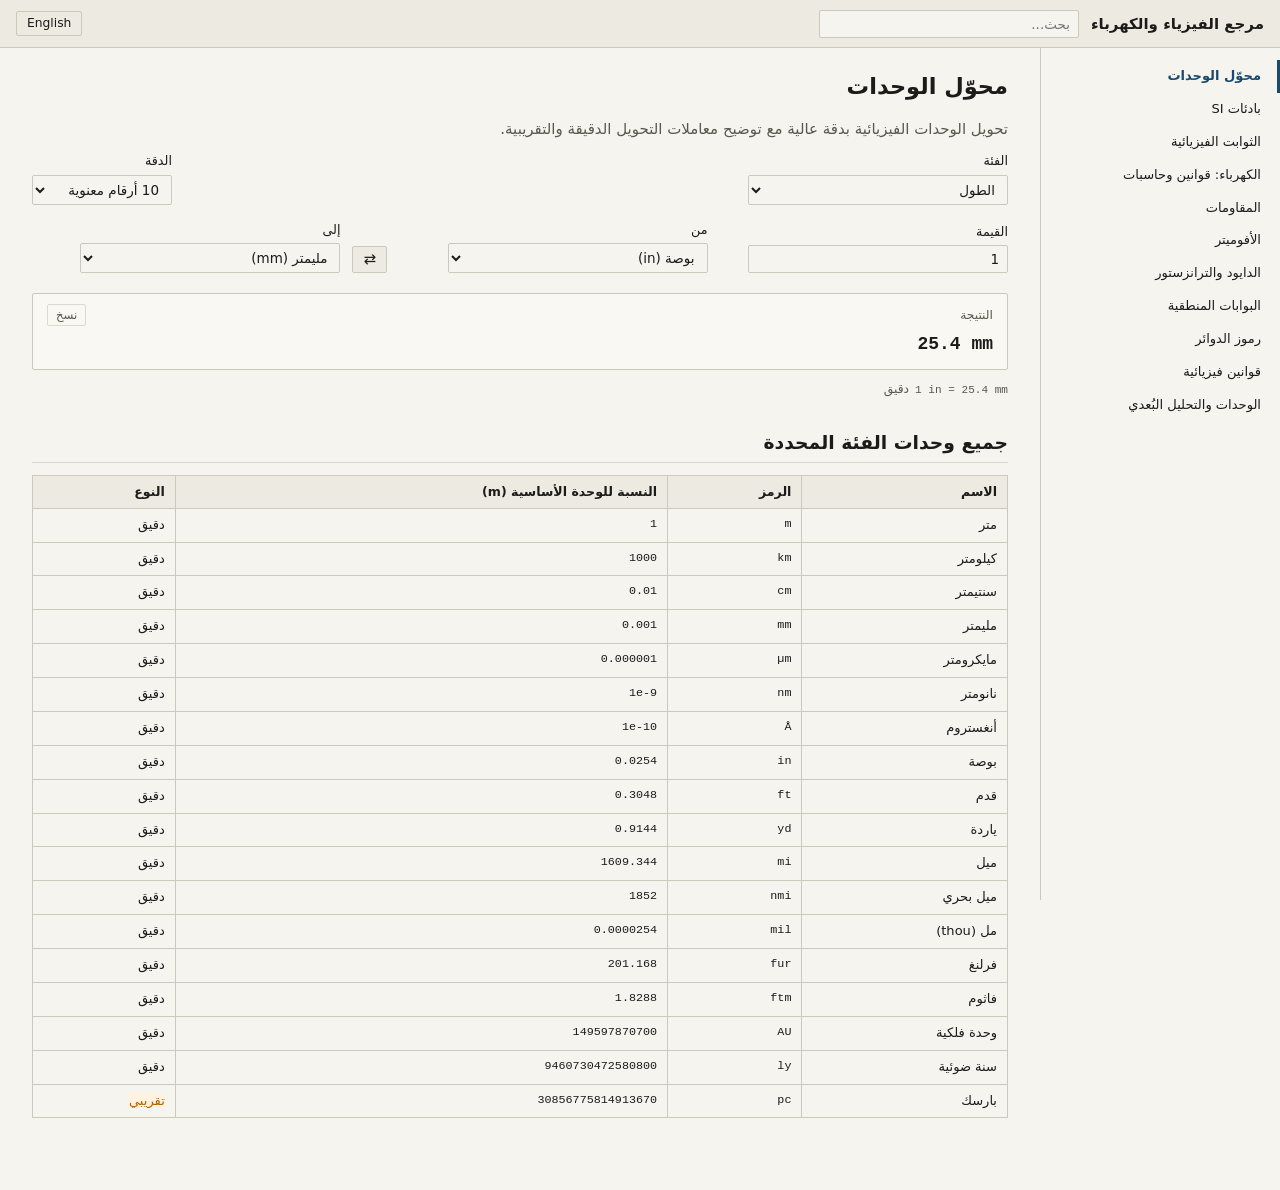
<file: index.html>
<!DOCTYPE html>
<html lang="ar" dir="rtl">
<head>
  <meta charset="UTF-8">
  <meta name="viewport" content="width=device-width, initial-scale=1.0">
  <meta name="description" content="مرجع شامل ودقيق في الفيزياء والكهرباء والإلكترونيات للطلبة: محول وحدات، قوانين أوم وكيرشوف، قراءة ألوان ومقاومات SMD، دليل الأفوميتر، البوابات المنطقية، رموز الدوائر والثوابت الفيزيائية.">
  <title>مرجع الفيزياء والكهرباء والإلكترونيات | Physics & Electrical Reference</title>
  <link rel="stylesheet" href="css/base.css">
  <link rel="stylesheet" href="css/components.css">
  <link rel="stylesheet" href="css/print.css" media="print">
</head>
<body>
  <!-- Fixed App Header -->
  <header class="app-header">
    <button type="button" id="menu-toggle" class="menu-toggle" aria-label="Toggle navigation menu">&#9776;</button>
    <a href="#/units" class="logo" id="app-header-title">مرجع الفيزياء والكهرباء</a>

    <!-- Global Search -->
    <div class="search-box">
      <input type="text" id="global-search" placeholder="بحث..." autocomplete="off">
      <div id="search-dropdown" class="search-results"></div>
    </div>

    <!-- Header Actions -->
    <div class="header-actions">
      <button type="button" id="btn-lang-toggle" class="btn-lang">English</button>
    </div>
  </header>

  <!-- Sidebar Overlay for Mobile -->
  <div id="sidebar-overlay" class="sidebar-overlay"></div>

  <!-- Navigation Sidebar -->
  <nav id="app-sidebar" class="sidebar" aria-label="Main Navigation"></nav>

  <!-- Main Content Viewport -->
  <main id="main-content" class="main-content"></main>

  <!-- Data Scripts (Namespace window.REF) -->
  <script src="data/prefixes.js"></script>
  <script src="data/units.js"></script>
  <script src="data/constants.js"></script>
  <script src="data/formulas.js"></script>
  <script src="data/resistor-data.js"></script>
  <script src="data/symbols.js"></script>
  <script src="data/i18n.js"></script>

  <!-- Core Utility Scripts -->
  <script src="js/format.js"></script>
  <script src="js/convert.js"></script>
  <script src="js/lib/svg.js"></script>

  <!-- Page Modules -->
  <script src="js/pages/units.js"></script>
  <script src="js/pages/prefixes.js"></script>
  <script src="js/pages/constants.js"></script>
  <script src="js/pages/electricity.js"></script>
  <script src="js/pages/resistors.js"></script>
  <script src="js/pages/multimeter.js"></script>
  <script src="js/pages/semiconductors.js"></script>
  <script src="js/pages/logic.js"></script>
  <script src="js/pages/symbols.js"></script>
  <script src="js/pages/physics.js"></script>
  <script src="js/pages/si-units.js"></script>

  <!-- Application Controller -->
  <script src="js/app.js"></script>
</body>
</html>
</file>
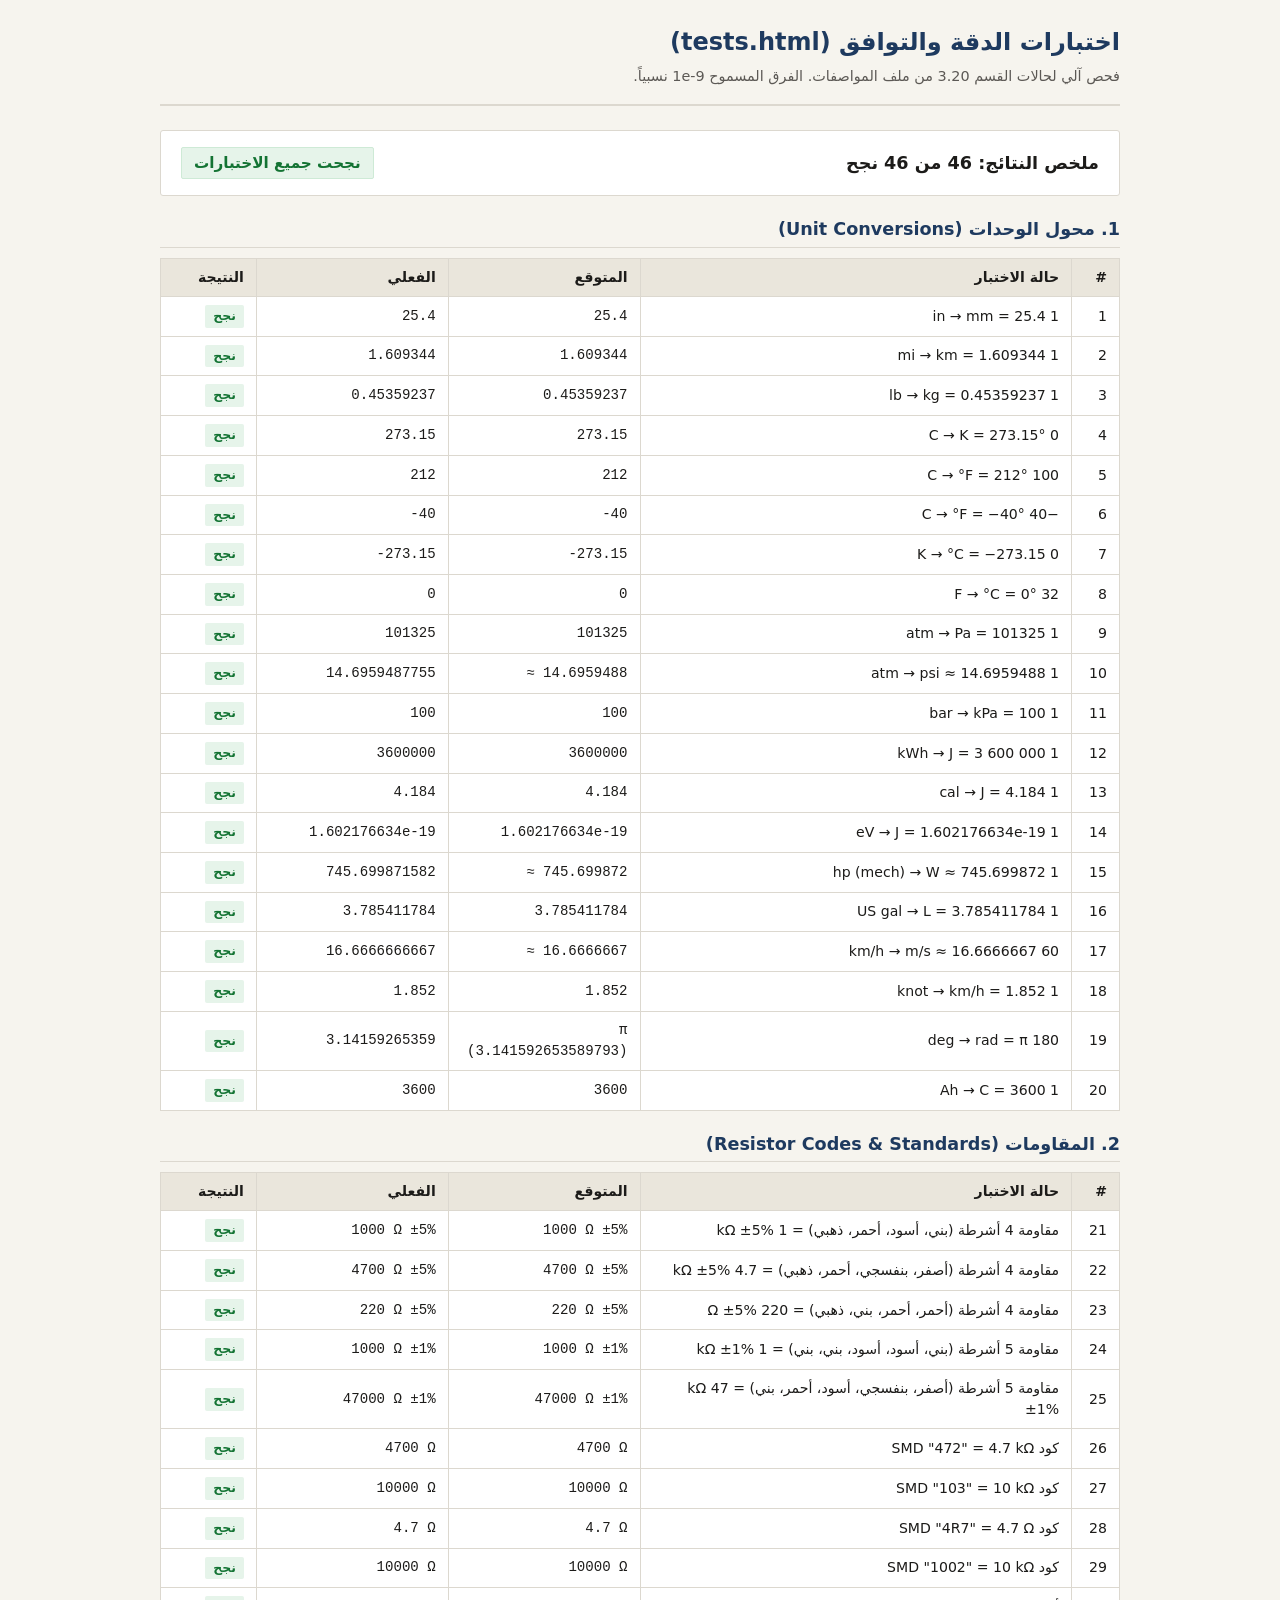
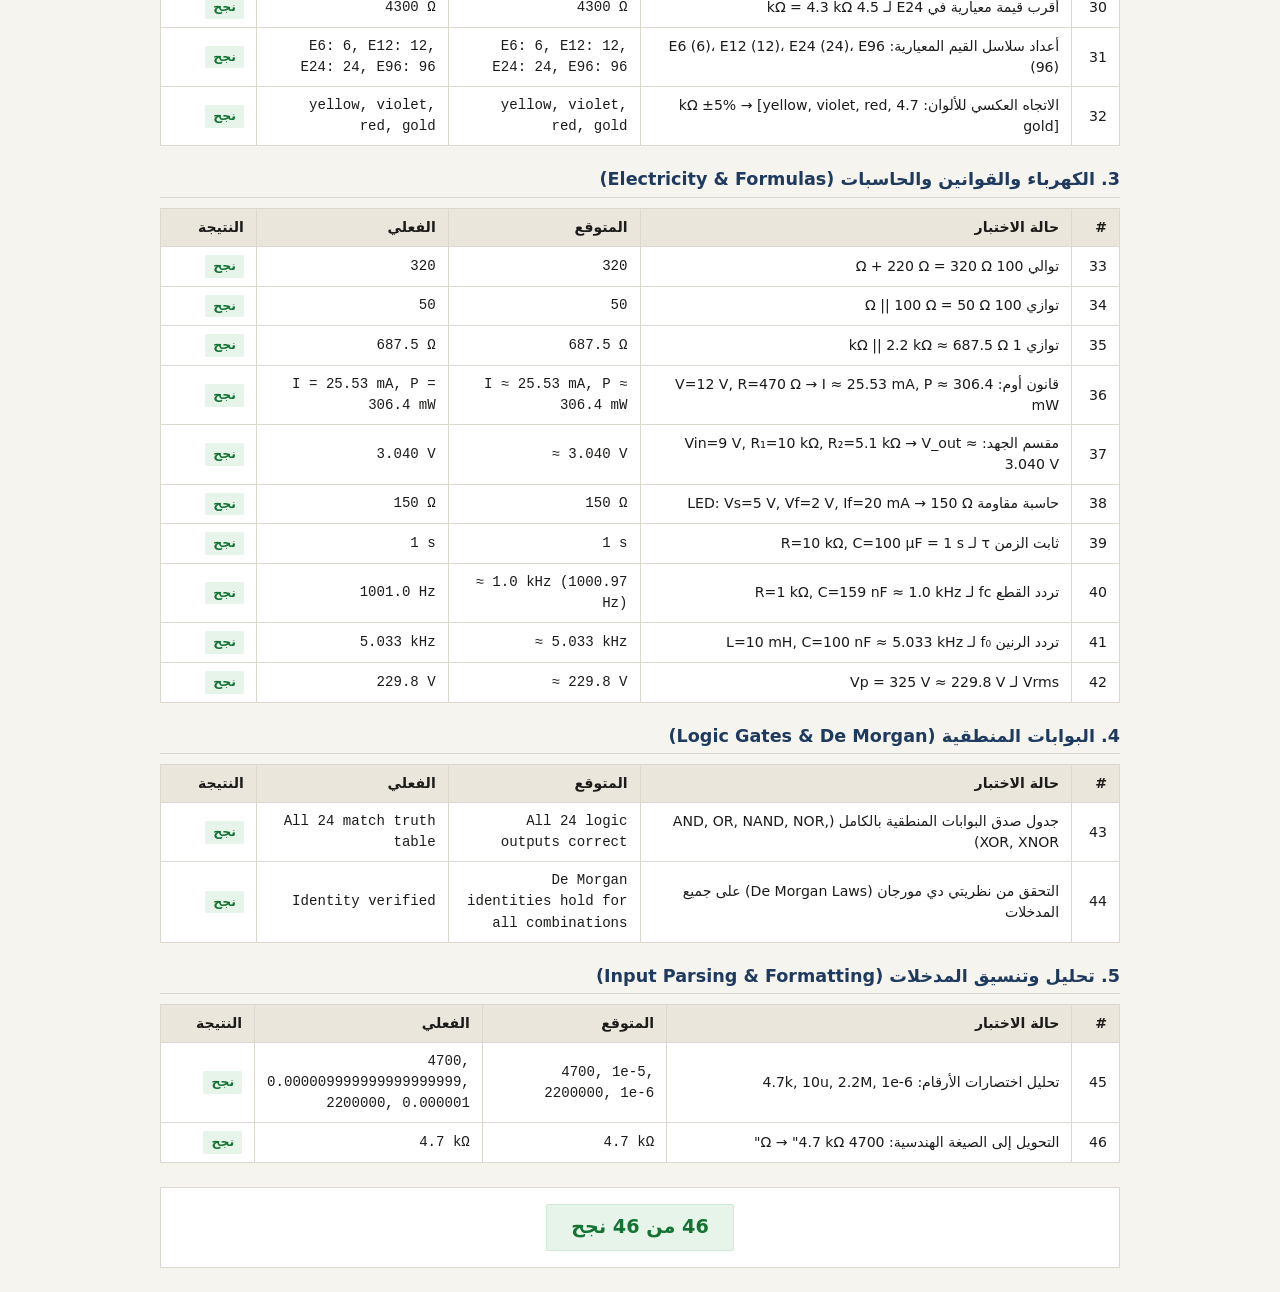
<file: tests/tests.html>
<!DOCTYPE html>
<html lang="ar" dir="rtl">
<head>
  <meta charset="UTF-8">
  <meta name="viewport" content="width=device-width, initial-scale=1.0">
  <title>صفحة الاختبارات — مرجع الفيزياء والكهرباء</title>
  <style>
    :root {
      --bg: #f6f4ee;
      --card-bg: #ffffff;
      --text: #1c1b19;
      --text-muted: #5c5955;
      --border: #dcd8cf;
      --primary: #1e3a5f;
      --pass-bg: #e6f4ea;
      --pass-text: #137333;
      --pass-border: #ceead6;
      --fail-bg: #fce8e6;
      --fail-text: #c5221f;
      --fail-border: #fad2cf;
    }
    * { box-sizing: border-box; margin: 0; padding: 0; }
    body {
      background: var(--bg);
      color: var(--text);
      font-family: system-ui, -apple-system, "Segoe UI", Tahoma, sans-serif;
      padding: 24px;
      line-height: 1.5;
    }
    .container {
      max-width: 960px;
      margin: 0 auto;
    }
    header {
      margin-bottom: 24px;
      border-bottom: 2px solid var(--border);
      padding-bottom: 16px;
    }
    h1 {
      font-size: 1.5rem;
      font-weight: 700;
      color: var(--primary);
      margin-bottom: 6px;
    }
    .summary-card {
      background: var(--card-bg);
      border: 1px solid var(--border);
      border-radius: 3px;
      padding: 16px 20px;
      margin-bottom: 20px;
      display: flex;
      justify-content: space-between;
      align-items: center;
      flex-wrap: wrap;
      gap: 12px;
    }
    .summary-text {
      font-size: 1.1rem;
      font-weight: 600;
    }
    .summary-badge {
      display: inline-block;
      padding: 4px 12px;
      border-radius: 2px;
      font-weight: 700;
      font-size: 0.95rem;
      font-variant-numeric: tabular-nums;
    }
    .badge-pass {
      background: var(--pass-bg);
      color: var(--pass-text);
      border: 1px solid var(--pass-border);
    }
    .badge-fail {
      background: var(--fail-bg);
      color: var(--fail-text);
      border: 1px solid var(--fail-border);
    }
    .section-title {
      font-size: 1.1rem;
      font-weight: 600;
      color: var(--primary);
      margin: 20px 0 10px 0;
      border-bottom: 1px solid var(--border);
      padding-bottom: 4px;
    }
    table {
      width: 100%;
      border-collapse: collapse;
      background: var(--card-bg);
      border: 1px solid var(--border);
      margin-bottom: 16px;
      font-size: 0.88rem;
    }
    th, td {
      padding: 8px 12px;
      border: 1px solid var(--border);
      text-align: right;
    }
    [dir="ltr"] th, [dir="ltr"] td {
      text-align: left;
    }
    th {
      background: #eae6dc;
      font-weight: 600;
    }
    .ltr {
      direction: ltr;
      unicode-bidi: embed;
      font-family: ui-monospace, SFMono-Regular, Consolas, "Liberation Mono", Menlo, monospace;
      font-variant-numeric: tabular-nums;
    }
    .status-badge {
      display: inline-block;
      padding: 2px 8px;
      font-size: 0.78rem;
      font-weight: 700;
      border-radius: 2px;
    }
    .status-pass {
      background: var(--pass-bg);
      color: var(--pass-text);
    }
    .status-fail {
      background: var(--fail-bg);
      color: var(--fail-text);
    }
    .footer-summary {
      background: var(--card-bg);
      border: 1px solid var(--border);
      padding: 16px;
      margin-top: 24px;
      text-align: center;
      font-size: 1.15rem;
      font-weight: 700;
    }
  </style>
</head>
<body>
  <div class="container">
    <header>
      <h1>اختبارات الدقة والتوافق (tests.html)</h1>
      <p style="color: var(--text-muted); font-size: 0.9rem;">
        فحص آلي لحالات القسم 3.20 من ملف المواصفات. الفرق المسموح 1e-9 نسبياً.
      </p>
    </header>

    <div id="top-summary" class="summary-card">
      <div class="summary-text">جاري تشغيل الاختبارات...</div>
    </div>

    <div id="test-results"></div>

    <div id="bottom-summary" class="footer-summary"></div>
  </div>

  <!-- Data files -->
  <script src="../data/prefixes.js"></script>
  <script src="../data/units.js"></script>
  <script src="../data/resistor-data.js"></script>
  <script src="../data/constants.js"></script>
  <script src="../data/formulas.js"></script>
  <script src="../data/symbols.js"></script>
  <script src="../data/i18n.js"></script>

  <!-- Core JS -->
  <script src="../js/format.js"></script>
  <script src="../js/convert.js"></script>
  <script src="../js/lib/svg.js"></script>

  <!-- Test Suite Script -->
  <script>
    (function() {
      'use strict';

      var tests = [];
      var currentCategory = '';

      function setCategory(name) {
        currentCategory = name;
      }

      function approxEq(a, b, relTol) {
        if (typeof relTol === 'undefined') relTol = 1e-9;
        if (a === b) return true;
        if (isNaN(a) || isNaN(b)) return false;
        var diff = Math.abs(a - b);
        var maxVal = Math.max(Math.abs(a), Math.abs(b));
        if (maxVal === 0) return diff <= relTol;
        return (diff / maxVal) <= relTol;
      }

      function test(name, fn) {
        try {
          var res = fn();
          var passed = res.passed;
          var expected = res.expected;
          var actual = res.actual;
          var note = res.note || '';
          tests.push({
            category: currentCategory,
            name: name,
            passed: passed,
            expected: expected,
            actual: actual,
            note: note
          });
        } catch (e) {
          tests.push({
            category: currentCategory,
            name: name,
            passed: false,
            expected: 'No Exception',
            actual: 'Error: ' + e.message,
            note: 'Exception thrown'
          });
        }
      }

      // ==========================================
      // 1. تحويل الوحدات (Unit Conversions)
      // ==========================================
      setCategory('1. محول الوحدات (Unit Conversions)');

      test('1 in → mm = 25.4', function() {
        var r = REF.convert.convertUnits('length', 'in', 'mm', 1);
        return { passed: approxEq(r.result, 25.4), expected: 25.4, actual: r.result };
      });

      test('1 mi → km = 1.609344', function() {
        var r = REF.convert.convertUnits('length', 'mi', 'km', 1);
        return { passed: approxEq(r.result, 1.609344), expected: 1.609344, actual: r.result };
      });

      test('1 lb → kg = 0.45359237', function() {
        var r = REF.convert.convertUnits('mass', 'lb', 'kg', 1);
        return { passed: approxEq(r.result, 0.45359237), expected: 0.45359237, actual: r.result };
      });

      test('0 °C → K = 273.15', function() {
        var r = REF.convert.convertUnits('temperature', 'C', 'K', 0);
        return { passed: approxEq(r.result, 273.15), expected: 273.15, actual: r.result };
      });

      test('100 °C → °F = 212', function() {
        var r = REF.convert.convertUnits('temperature', 'C', 'F', 100);
        return { passed: approxEq(r.result, 212), expected: 212, actual: r.result };
      });

      test('−40 °C → °F = −40', function() {
        var r = REF.convert.convertUnits('temperature', 'C', 'F', -40);
        return { passed: approxEq(r.result, -40), expected: -40, actual: r.result };
      });

      test('0 K → °C = −273.15', function() {
        var r = REF.convert.convertUnits('temperature', 'K', 'C', 0);
        return { passed: approxEq(r.result, -273.15), expected: -273.15, actual: r.result };
      });

      test('32 °F → °C = 0', function() {
        var r = REF.convert.convertUnits('temperature', 'F', 'C', 32);
        return { passed: approxEq(r.result, 0), expected: 0, actual: r.result };
      });

      test('1 atm → Pa = 101325', function() {
        var r = REF.convert.convertUnits('pressure', 'atm', 'Pa', 1);
        return { passed: approxEq(r.result, 101325), expected: 101325, actual: r.result };
      });

      test('1 atm → psi ≈ 14.6959488', function() {
        var r = REF.convert.convertUnits('pressure', 'atm', 'psi', 1);
        return { passed: approxEq(r.result, 14.6959488, 1e-6), expected: '≈ 14.6959488', actual: r.result };
      });

      test('1 bar → kPa = 100', function() {
        var r = REF.convert.convertUnits('pressure', 'bar', 'kPa', 1);
        return { passed: approxEq(r.result, 100), expected: 100, actual: r.result };
      });

      test('1 kWh → J = 3 600 000', function() {
        var r = REF.convert.convertUnits('energy', 'kWh', 'J', 1);
        return { passed: approxEq(r.result, 3600000), expected: 3600000, actual: r.result };
      });

      test('1 cal → J = 4.184', function() {
        var r = REF.convert.convertUnits('energy', 'cal', 'J', 1);
        return { passed: approxEq(r.result, 4.184), expected: 4.184, actual: r.result };
      });

      test('1 eV → J = 1.602176634e-19', function() {
        var r = REF.convert.convertUnits('energy', 'eV', 'J', 1);
        return { passed: approxEq(r.result, 1.602176634e-19), expected: '1.602176634e-19', actual: r.result };
      });

      test('1 hp (mech) → W ≈ 745.699872', function() {
        var r = REF.convert.convertUnits('power', 'hp_mech', 'W', 1);
        return { passed: approxEq(r.result, 745.699872, 1e-6), expected: '≈ 745.699872', actual: r.result };
      });

      test('1 US gal → L = 3.785411784', function() {
        var r = REF.convert.convertUnits('volume', 'usgal', 'L', 1);
        return { passed: approxEq(r.result, 3.785411784), expected: 3.785411784, actual: r.result };
      });

      test('60 km/h → m/s ≈ 16.6666667', function() {
        var r = REF.convert.convertUnits('speed', 'kmh', 'ms', 60);
        return { passed: approxEq(r.result, 16.6666667, 1e-6), expected: '≈ 16.6666667', actual: r.result };
      });

      test('1 knot → km/h = 1.852', function() {
        var r = REF.convert.convertUnits('speed', 'knot', 'kmh', 1);
        return { passed: approxEq(r.result, 1.852), expected: 1.852, actual: r.result };
      });

      test('180 deg → rad = π', function() {
        var r = REF.convert.convertUnits('angle', 'deg', 'rad', 180);
        return { passed: approxEq(r.result, Math.PI), expected: 'π (' + Math.PI + ')', actual: r.result };
      });

      test('1 Ah → C = 3600', function() {
        var r = REF.convert.convertUnits('charge', 'Ah', 'C', 1);
        return { passed: approxEq(r.result, 3600), expected: 3600, actual: r.result };
      });

      // ==========================================
      // 2. المقاومات: ألوان و SMD و سلاسل E
      // ==========================================
      setCategory('2. المقاومات (Resistor Codes & Standards)');

      test('مقاومة 4 أشرطة (بني، أسود، أحمر، ذهبي) = 1 kΩ ±5%', function() {
        var r = REF.convert.colorToResistance(['brown', 'black', 'red', 'gold'], 4);
        var pass = r && r.value === 1000 && r.tolerance === 5;
        return { passed: pass, expected: '1000 Ω ±5%', actual: r ? r.value + ' Ω ±' + r.tolerance + '%' : null };
      });

      test('مقاومة 4 أشرطة (أصفر، بنفسجي، أحمر، ذهبي) = 4.7 kΩ ±5%', function() {
        var r = REF.convert.colorToResistance(['yellow', 'violet', 'red', 'gold'], 4);
        var pass = r && r.value === 4700 && r.tolerance === 5;
        return { passed: pass, expected: '4700 Ω ±5%', actual: r ? r.value + ' Ω ±' + r.tolerance + '%' : null };
      });

      test('مقاومة 4 أشرطة (أحمر، أحمر، بني، ذهبي) = 220 Ω ±5%', function() {
        var r = REF.convert.colorToResistance(['red', 'red', 'brown', 'gold'], 4);
        var pass = r && r.value === 220 && r.tolerance === 5;
        return { passed: pass, expected: '220 Ω ±5%', actual: r ? r.value + ' Ω ±' + r.tolerance + '%' : null };
      });

      test('مقاومة 5 أشرطة (بني، أسود، أسود، بني، بني) = 1 kΩ ±1%', function() {
        var r = REF.convert.colorToResistance(['brown', 'black', 'black', 'brown', 'brown'], 5);
        var pass = r && r.value === 1000 && r.tolerance === 1;
        return { passed: pass, expected: '1000 Ω ±1%', actual: r ? r.value + ' Ω ±' + r.tolerance + '%' : null };
      });

      test('مقاومة 5 أشرطة (أصفر، بنفسجي، أسود، أحمر، بني) = 47 kΩ ±1%', function() {
        var r = REF.convert.colorToResistance(['yellow', 'violet', 'black', 'red', 'brown'], 5);
        var pass = r && r.value === 47000 && r.tolerance === 1;
        return { passed: pass, expected: '47000 Ω ±1%', actual: r ? r.value + ' Ω ±' + r.tolerance + '%' : null };
      });

      test('كود SMD "472" = 4.7 kΩ', function() {
        var r = REF.convert.smdToResistance('472');
        var pass = r && r.value === 4700;
        return { passed: pass, expected: '4700 Ω', actual: r ? r.value + ' Ω' : null };
      });

      test('كود SMD "103" = 10 kΩ', function() {
        var r = REF.convert.smdToResistance('103');
        var pass = r && r.value === 10000;
        return { passed: pass, expected: '10000 Ω', actual: r ? r.value + ' Ω' : null };
      });

      test('كود SMD "4R7" = 4.7 Ω', function() {
        var r = REF.convert.smdToResistance('4R7');
        var pass = r && r.value === 4.7;
        return { passed: pass, expected: '4.7 Ω', actual: r ? r.value + ' Ω' : null };
      });

      test('كود SMD "1002" = 10 kΩ', function() {
        var r = REF.convert.smdToResistance('1002');
        var pass = r && r.value === 10000;
        return { passed: pass, expected: '10000 Ω', actual: r ? r.value + ' Ω' : null };
      });

      test('أقرب قيمة معيارية في E24 لـ 4.5 kΩ = 4.3 kΩ', function() {
        var r = REF.convert.nearestStandard(4500, 'E24');
        var pass = r && r.value === 4300;
        return { passed: pass, expected: '4300 Ω', actual: r ? r.value + ' Ω' : null };
      });

      test('أعداد سلاسل القيم المعيارية: E6 (6)، E12 (12)، E24 (24)، E96 (96)', function() {
        var c6 = REF.eSeries.E6.length;
        var c12 = REF.eSeries.E12.length;
        var c24 = REF.eSeries.E24.length;
        var c96 = REF.eSeries.E96.length;
        var pass = (c6 === 6 && c12 === 12 && c24 === 24 && c96 === 96);
        return {
          passed: pass,
          expected: 'E6: 6, E12: 12, E24: 24, E96: 96',
          actual: 'E6: ' + c6 + ', E12: ' + c12 + ', E24: ' + c24 + ', E96: ' + c96
        };
      });

      test('الاتجاه العكسي للألوان: 4.7 kΩ ±5% → [yellow, violet, red, gold]', function() {
        var colors = REF.convert.resistanceToColors(4700, 5, 4);
        var expected = ['yellow', 'violet', 'red', 'gold'];
        var pass = colors && colors.length === 4 && colors.every(function(c, i) { return c === expected[i]; });
        return { passed: pass, expected: expected.join(', '), actual: colors ? colors.join(', ') : null };
      });

      // ==========================================
      // 3. الكهرباء: القوانين والحاسبات
      // ==========================================
      setCategory('3. الكهرباء والقوانين والحاسبات (Electricity & Formulas)');

      test('توالي 100 Ω + 220 Ω = 320 Ω', function() {
        var r = REF.convert.resistorsSeries([100, 220]);
        return { passed: r === 320, expected: 320, actual: r };
      });

      test('توازي 100 Ω || 100 Ω = 50 Ω', function() {
        var r = REF.convert.resistorsParallel([100, 100]);
        return { passed: r === 50, expected: 50, actual: r };
      });

      test('توازي 1 kΩ || 2.2 kΩ ≈ 687.5 Ω', function() {
        var r = REF.convert.resistorsParallel([1000, 2200]);
        return { passed: approxEq(r, 687.5, 1e-4), expected: '687.5 Ω', actual: r + ' Ω' };
      });

      test('قانون أوم: V=12 V, R=470 Ω → I ≈ 25.53 mA, P ≈ 306.4 mW', function() {
        var r = REF.convert.ohmsLaw({ V: 12, R: 470 });
        var passI = r && approxEq(r.I, 0.025531915, 1e-3);
        var passP = r && approxEq(r.P, 0.30638298, 1e-3);
        return {
          passed: passI && passP,
          expected: 'I ≈ 25.53 mA, P ≈ 306.4 mW',
          actual: r ? 'I = ' + (r.I * 1000).toFixed(2) + ' mA, P = ' + (r.P * 1000).toFixed(1) + ' mW' : null
        };
      });

      test('مقسم الجهد: Vin=9 V, R₁=10 kΩ, R₂=5.1 kΩ → V_out ≈ 3.040 V', function() {
        var vOut = REF.convert.voltageDivider(9, 10000, 5100);
        return { passed: approxEq(vOut, 3.039735, 1e-3), expected: '≈ 3.040 V', actual: vOut.toFixed(3) + ' V' };
      });

      test('حاسبة مقاومة LED: Vs=5 V, Vf=2 V, If=20 mA → 150 Ω', function() {
        var r = REF.convert.ledResistor(5, 2, 0.02);
        return { passed: r === 150, expected: '150 Ω', actual: r + ' Ω' };
      });

      test('ثابت الزمن τ لـ R=10 kΩ, C=100 µF = 1 s', function() {
        var tau = REF.convert.timeConstantRC(10000, 100e-6);
        return { passed: approxEq(tau, 1), expected: '1 s', actual: tau + ' s' };
      });

      test('تردد القطع fc لـ R=1 kΩ, C=159 nF ≈ 1.0 kHz', function() {
        var fc = REF.convert.cutoffRC(1000, 159e-9);
        return { passed: approxEq(fc, 1000.97, 1e-2), expected: '≈ 1.0 kHz (1000.97 Hz)', actual: fc.toFixed(1) + ' Hz' };
      });

      test('تردد الرنين f₀ لـ L=10 mH, C=100 nF ≈ 5.033 kHz', function() {
        var f0 = REF.convert.resonantFreq(10e-3, 100e-9);
        return { passed: approxEq(f0, 5032.92, 1e-2), expected: '≈ 5.033 kHz', actual: (f0 / 1000).toFixed(3) + ' kHz' };
      });

      test('Vrms لـ Vp = 325 V ≈ 229.8 V', function() {
        var v = REF.convert.vrms(325);
        return { passed: approxEq(v, 229.8097, 1e-3), expected: '≈ 229.8 V', actual: v.toFixed(1) + ' V' };
      });

      // ==========================================
      // 4. البوابات المنطقية وقوانين دي مورجان
      // ==========================================
      setCategory('4. البوابات المنطقية (Logic Gates & De Morgan)');

      var gatesTable = [
        // A, B, AND, OR, NAND, NOR, XOR, XNOR
        [0, 0, 0, 0, 1, 1, 0, 1],
        [0, 1, 0, 1, 1, 0, 1, 0],
        [1, 0, 0, 1, 1, 0, 1, 0],
        [1, 1, 1, 1, 0, 0, 0, 1]
      ];

      test('جدول صدق البوابات المنطقية بالكامل (AND, OR, NAND, NOR, XOR, XNOR)', function() {
        var G = REF.convert.gates;
        var allPassed = true;
        var errors = [];
        for (var i = 0; i < gatesTable.length; i++) {
          var row = gatesTable[i];
          var a = row[0], b = row[1];
          if (G.AND(a, b) !== row[2]) { allPassed = false; errors.push('AND(' + a + ',' + b + ')'); }
          if (G.OR(a, b) !== row[3]) { allPassed = false; errors.push('OR(' + a + ',' + b + ')'); }
          if (G.NAND(a, b) !== row[4]) { allPassed = false; errors.push('NAND(' + a + ',' + b + ')'); }
          if (G.NOR(a, b) !== row[5]) { allPassed = false; errors.push('NOR(' + a + ',' + b + ')'); }
          if (G.XOR(a, b) !== row[6]) { allPassed = false; errors.push('XOR(' + a + ',' + b + ')'); }
          if (G.XNOR(a, b) !== row[7]) { allPassed = false; errors.push('XNOR(' + a + ',' + b + ')'); }
        }
        return {
          passed: allPassed,
          expected: 'All 24 logic outputs correct',
          actual: allPassed ? 'All 24 match truth table' : 'Errors in: ' + errors.join(', ')
        };
      });

      test('التحقق من نظريتي دي مورجان (De Morgan Laws) على جميع المدخلات', function() {
        var G = REF.convert.gates;
        var allPassed = true;
        for (var i = 0; i < gatesTable.length; i++) {
          var a = gatesTable[i][0];
          var b = gatesTable[i][1];
          // Law 1: !(A & B) == !A | !B
          if (G.NAND(a, b) !== G.OR(G.NOT(a), G.NOT(b))) allPassed = false;
          // Law 2: !(A | B) == !A & !B
          if (G.NOR(a, b) !== G.AND(G.NOT(a), G.NOT(b))) allPassed = false;
        }
        return {
          passed: allPassed,
          expected: 'De Morgan identities hold for all combinations',
          actual: allPassed ? 'Identity verified' : 'Failed identity'
        };
      });

      // ==========================================
      // 5. تحليل المدخلات وتنسيق الأرقام
      // ==========================================
      setCategory('5. تحليل وتنسيق المدخلات (Input Parsing & Formatting)');

      test('تحليل اختصارات الأرقام: 4.7k, 10u, 2.2M, 1e-6', function() {
        var v1 = REF.format.parseInput('4.7k');
        var v2 = REF.format.parseInput('10u');
        var v3 = REF.format.parseInput('2.2M');
        var v4 = REF.format.parseInput('1e-6');
        var pass = (v1 === 4700) && (approxEq(v2, 1e-5)) && (v3 === 2200000) && (v4 === 1e-6);
        return {
          passed: pass,
          expected: '4700, 1e-5, 2200000, 1e-6',
          actual: v1 + ', ' + v2 + ', ' + v3 + ', ' + v4
        };
      });

      test('التحويل إلى الصيغة الهندسية: 4700 Ω → "4.7 kΩ"', function() {
        var str = REF.format.toEngineering(4700, 'Ω');
        return { passed: str === '4.7 kΩ', expected: '4.7 kΩ', actual: str };
      });

      // ==========================================
      // Render Results Table
      // ==========================================
      var passedCount = 0;
      var failedCount = 0;

      var currentCat = null;
      var html = '';

      for (var i = 0; i < tests.length; i++) {
        var t = tests[i];
        if (t.category !== currentCat) {
          if (currentCat !== null) html += '</tbody></table>';
          currentCat = t.category;
          html += '<h2 class="section-title">' + currentCat + '</h2>';
          html += '<table><thead><tr>' +
            '<th style="width: 5%;">#</th>' +
            '<th style="width: 45%;">حالة الاختبار</th>' +
            '<th style="width: 20%;">المتوقع</th>' +
            '<th style="width: 20%;">الفعلي</th>' +
            '<th style="width: 10%;">النتيجة</th>' +
            '</tr></thead><tbody>';
        }

        if (t.passed) passedCount++; else failedCount++;

        html += '<tr>' +
          '<td>' + (i + 1) + '</td>' +
          '<td>' + t.name + '</td>' +
          '<td class="ltr">' + t.expected + '</td>' +
          '<td class="ltr">' + t.actual + '</td>' +
          '<td><span class="status-badge ' + (t.passed ? 'status-pass' : 'status-fail') + '">' +
            (t.passed ? 'نجح' : 'فشل') + '</span></td>' +
          '</tr>';
      }
      if (currentCat !== null) html += '</tbody></table>';

      document.getElementById('test-results').innerHTML = html;

      var total = tests.length;
      var topSummaryEl = document.getElementById('top-summary');
      var bottomSummaryEl = document.getElementById('bottom-summary');

      var statusClass = failedCount === 0 ? 'badge-pass' : 'badge-fail';
      var summaryMsg = passedCount + ' من ' + total + ' نجح';
      if (failedCount > 0) {
        summaryMsg += ' (' + failedCount + ' فشل)';
      }

      topSummaryEl.innerHTML = '<div class="summary-text">ملخص النتائج: ' + summaryMsg + '</div>' +
        '<div class="summary-badge ' + statusClass + '">' + (failedCount === 0 ? 'نجحت جميع الاختبارات' : 'يوجد اختبارات فاشلة') + '</div>';

      bottomSummaryEl.innerHTML = '<div class="summary-badge ' + statusClass + '" style="font-size: 1.2rem; padding: 8px 24px;">' +
        summaryMsg + '</div>';
    })();
  </script>
</body>
</html>
</file>
<file: css/base.css>
/* === CSS Variables & Base === */
:root {
  --bg: #f6f4ee;
  --bg-alt: #edeae2;
  --text: #1c1b19;
  --text-muted: #5a5750;
  --accent: #1a4a6e;
  --accent-light: #2a6a9e;
  --border: #ccc8bc;
  --border-light: #ddd9ce;
  --result-bg: #faf8f2;
  --code-bg: #f0ede5;
  --sidebar-w: 240px;
  --header-h: 48px;
  --radius: 2px;
  --font-sans: system-ui, "Segoe UI", Tahoma, sans-serif;
  --font-mono: "Courier New", Consolas, monospace;
  --transition: 120ms ease;
}

@media (prefers-color-scheme: dark) {
  :root {
    --bg: #1a1918;
    --bg-alt: #242320;
    --text: #d8d4ca;
    --text-muted: #9a968c;
    --accent: #6aacda;
    --accent-light: #8ac4ee;
    --border: #3a3830;
    --border-light: #2e2c26;
    --result-bg: #222120;
    --code-bg: #2a2826;
  }
}

*, *::before, *::after {
  box-sizing: border-box;
  margin: 0;
  padding: 0;
}

html {
  font-size: 15px;
  scroll-behavior: smooth;
}

body {
  font-family: var(--font-sans);
  background: var(--bg);
  color: var(--text);
  line-height: 1.6;
  min-height: 100vh;
}

/* === Layout === */
.app-header {
  position: fixed;
  top: 0;
  left: 0;
  right: 0;
  height: var(--header-h);
  background: var(--bg-alt);
  border-bottom: 1px solid var(--border);
  display: flex;
  align-items: center;
  padding: 0 16px;
  z-index: 100;
  gap: 12px;
}

.app-header .logo {
  font-weight: 700;
  font-size: 1rem;
  color: var(--text);
  text-decoration: none;
  white-space: nowrap;
}

.search-box {
  flex: 1;
  max-width: 360px;
  position: relative;
}

.search-box input {
  width: 100%;
  padding: 5px 10px;
  border: 1px solid var(--border);
  border-radius: var(--radius);
  background: var(--bg);
  color: var(--text);
  font-size: 0.87rem;
  font-family: var(--font-sans);
  outline: none;
  transition: border-color var(--transition);
}

.search-box input:focus {
  border-color: var(--accent);
}

.search-results {
  position: absolute;
  top: 100%;
  left: 0;
  right: 0;
  background: var(--bg);
  border: 1px solid var(--border);
  border-top: none;
  max-height: 300px;
  overflow-y: auto;
  display: none;
  z-index: 200;
}

.search-results.open {
  display: block;
}

.search-results a {
  display: block;
  padding: 6px 10px;
  color: var(--text);
  text-decoration: none;
  font-size: 0.85rem;
  border-bottom: 1px solid var(--border-light);
}

.search-results a:hover,
.search-results a:focus {
  background: var(--bg-alt);
}

.search-results .sr-cat {
  color: var(--text-muted);
  font-size: 0.75rem;
}

.header-actions {
  display: flex;
  align-items: center;
  gap: 8px;
  margin-inline-start: auto;
}

.btn-lang {
  background: none;
  border: 1px solid var(--border);
  padding: 3px 10px;
  border-radius: var(--radius);
  cursor: pointer;
  color: var(--text);
  font-size: 0.82rem;
  font-family: var(--font-sans);
  transition: border-color var(--transition);
}

.btn-lang:hover, .btn-lang:focus {
  border-color: var(--accent);
}

.sidebar {
  position: fixed;
  top: var(--header-h);
  width: var(--sidebar-w);
  bottom: 0;
  overflow-y: auto;
  background: var(--bg);
  border-inline-end: 1px solid var(--border);
  padding: 12px 0;
  z-index: 50;
}

html[dir="ltr"] .sidebar { left: 0; }
html[dir="rtl"] .sidebar { right: 0; }

.sidebar a {
  display: block;
  padding: 6px 16px;
  color: var(--text);
  text-decoration: none;
  font-size: 0.87rem;
  border-inline-start: 3px solid transparent;
  transition: border-color var(--transition), color var(--transition);
}

.sidebar a:hover,
.sidebar a:focus {
  color: var(--accent);
}

.sidebar a.active {
  border-inline-start-color: var(--accent);
  color: var(--accent);
  font-weight: 600;
}

.main-content {
  margin-top: var(--header-h);
  padding: 24px 32px 60px;
}

html[dir="ltr"] .main-content { margin-left: var(--sidebar-w); }
html[dir="rtl"] .main-content { margin-right: var(--sidebar-w); }

.menu-toggle {
  display: none;
  background: none;
  border: none;
  cursor: pointer;
  color: var(--text);
  font-size: 1.2rem;
  padding: 4px;
  line-height: 1;
}

/* === Mobile === */
@media (max-width: 768px) {
  .sidebar {
    transform: translateX(-100%);
    transition: transform 200ms ease;
    width: 260px;
    z-index: 150;
  }
  html[dir="rtl"] .sidebar {
    transform: translateX(100%);
  }
  .sidebar.open {
    transform: translateX(0);
  }
  .main-content {
    margin-left: 0 !important;
    margin-right: 0 !important;
    padding: 16px;
  }
  .menu-toggle {
    display: block;
  }
  .sidebar-overlay {
    display: none;
    position: fixed;
    inset: 0;
    background: rgba(0,0,0,0.3);
    z-index: 140;
  }
  .sidebar-overlay.open {
    display: block;
  }
}

/* === Typography === */
h1, h2, h3, h4, h5, h6 {
  line-height: 1.3;
  font-weight: 600;
}

h1 { font-size: 1.5rem; margin-bottom: 16px; }
h2 { font-size: 1.25rem; margin: 24px 0 12px; border-bottom: 1px solid var(--border-light); padding-bottom: 6px; }
h3 { font-size: 1.05rem; margin: 16px 0 8px; }
h4 { font-size: 0.95rem; margin: 12px 0 6px; }

/* Fixed header offset for in-page section scrolling */
h1[id], h2[id], h3[id], h4[id], [id^="sec-"], .section-target {
  scroll-margin-top: calc(var(--header-h) + 16px);
}

p { margin-bottom: 10px; }

a { color: var(--accent); }
a:hover { color: var(--accent-light); }

code, .mono {
  font-family: var(--font-mono);
  font-size: 0.9em;
}

.formula {
  font-family: var(--font-mono);
  font-size: 1rem;
  direction: ltr;
  unicode-bidi: embed;
  display: inline-block;
}

.formula-block {
  font-family: var(--font-mono);
  font-size: 1.05rem;
  direction: ltr;
  unicode-bidi: embed;
  display: block;
  padding: 8px 12px;
  background: var(--code-bg);
  border: 1px solid var(--border-light);
  border-radius: var(--radius);
  margin: 8px 0;
  overflow-x: auto;
}

.ltr-inline {
  direction: ltr;
  unicode-bidi: embed;
  display: inline-block;
}

.tabular-nums {
  font-variant-numeric: tabular-nums;
}

.text-muted { color: var(--text-muted); }
.text-small { font-size: 0.82rem; }
.text-accent { color: var(--accent); }

.note-box {
  border-inline-start: 3px solid var(--accent);
  padding: 8px 12px;
  margin: 10px 0;
  background: var(--bg-alt);
  font-size: 0.87rem;
}

.source-note {
  margin-top: 24px;
  padding-top: 12px;
  border-top: 1px solid var(--border-light);
  font-size: 0.8rem;
  color: var(--text-muted);
}

/* utility */
.hidden { display: none !important; }
.sr-only { position: absolute; width: 1px; height: 1px; overflow: hidden; clip: rect(0,0,0,0); }
</file>
<file: css/components.css>
/* === Components CSS === */

/* --- Tables --- */
table {
  width: 100%;
  border-collapse: collapse;
  margin: 12px 0;
  font-size: 0.87rem;
}

th, td {
  padding: 6px 10px;
  border: 1px solid var(--border);
  text-align: start;
  vertical-align: top;
}

th {
  background: var(--bg-alt);
  font-weight: 600;
  font-size: 0.84rem;
}

td .mono, td code {
  font-variant-numeric: tabular-nums;
}

table .col-num {
  text-align: end;
  font-variant-numeric: tabular-nums;
  font-family: var(--font-mono);
  direction: ltr;
  unicode-bidi: embed;
}

/* --- Form inputs --- */
label {
  display: block;
  font-size: 0.85rem;
  margin-bottom: 3px;
  font-weight: 500;
}

input[type="text"],
input[type="number"],
select {
  padding: 5px 8px;
  border: 1px solid var(--border);
  border-radius: var(--radius);
  background: var(--bg);
  color: var(--text);
  font-family: var(--font-sans);
  font-size: 0.9rem;
  outline: none;
  transition: border-color var(--transition);
  width: 100%;
  max-width: 260px;
}

input:focus, select:focus {
  border-color: var(--accent);
}

.input-row {
  display: flex;
  flex-wrap: wrap;
  gap: 12px;
  align-items: flex-end;
  margin: 10px 0;
}

.input-group {
  display: flex;
  flex-direction: column;
}

.input-group label {
  margin-bottom: 3px;
}

/* --- Buttons --- */
button, .btn {
  font-family: var(--font-sans);
  font-size: 0.85rem;
  cursor: pointer;
  border: 1px solid var(--border);
  border-radius: var(--radius);
  background: var(--bg-alt);
  color: var(--text);
  padding: 5px 12px;
  transition: border-color var(--transition);
  line-height: 1.4;
}

button:hover, button:focus,
.btn:hover, .btn:focus {
  border-color: var(--accent);
}

button:active, .btn:active {
  background: var(--border-light);
}

.btn-swap {
  padding: 5px 10px;
  font-size: 1rem;
  line-height: 1;
}

.btn-copy {
  font-size: 0.78rem;
  padding: 2px 8px;
  background: transparent;
  border: 1px solid var(--border-light);
  color: var(--text-muted);
}

.btn-copy:hover {
  color: var(--accent);
  border-color: var(--accent);
}

/* --- Result box --- */
.result-box {
  display: flex;
  align-items: baseline;
  gap: 10px;
  padding: 10px 14px;
  background: var(--result-bg);
  border: 1px solid var(--border);
  border-radius: var(--radius);
  margin: 10px 0;
  flex-wrap: wrap;
}

.result-value {
  font-size: 1.2rem;
  font-family: var(--font-mono);
  font-variant-numeric: tabular-nums;
  direction: ltr;
  unicode-bidi: embed;
  font-weight: 600;
}

.result-unit {
  font-size: 0.9rem;
  color: var(--text-muted);
  direction: ltr;
  unicode-bidi: embed;
}

.result-info {
  width: 100%;
  font-size: 0.8rem;
  color: var(--text-muted);
  direction: ltr;
  unicode-bidi: embed;
  margin-top: 4px;
}

.badge-exact {
  display: inline-block;
  font-size: 0.72rem;
  padding: 1px 5px;
  border: 1px solid var(--accent);
  color: var(--accent);
  border-radius: var(--radius);
  vertical-align: middle;
}

.badge-approx {
  display: inline-block;
  font-size: 0.72rem;
  padding: 1px 5px;
  border: 1px solid var(--text-muted);
  color: var(--text-muted);
  border-radius: var(--radius);
  vertical-align: middle;
}

/* --- Cards / Sections --- */
.section-card {
  margin-bottom: 20px;
}

.calculator-section {
  border: 1px solid var(--border-light);
  border-radius: var(--radius);
  padding: 14px;
  margin: 12px 0;
  background: var(--bg);
}

.calculator-section h3 {
  margin-top: 0;
}

/* --- Tabs --- */
.tabs {
  display: flex;
  gap: 0;
  border-bottom: 1px solid var(--border);
  margin-bottom: 12px;
}

.tab-btn {
  padding: 6px 14px;
  border: none;
  border-bottom: 2px solid transparent;
  background: none;
  cursor: pointer;
  font-size: 0.87rem;
  color: var(--text-muted);
  font-family: var(--font-sans);
  transition: color var(--transition), border-color var(--transition);
}

.tab-btn:hover, .tab-btn:focus {
  color: var(--text);
}

.tab-btn.active {
  color: var(--accent);
  border-bottom-color: var(--accent);
  font-weight: 600;
}

/* --- Filter / search in page --- */
.filter-input {
  max-width: 300px;
  margin-bottom: 12px;
}

/* --- SVG styling --- */
.circuit-svg {
  display: block;
  max-width: 100%;
  height: auto;
}

.circuit-svg .stroke {
  stroke: var(--text);
  fill: none;
  stroke-width: 1.8;
  stroke-linecap: round;
  stroke-linejoin: round;
}

.circuit-svg .fill {
  fill: var(--text);
}

.circuit-svg text {
  fill: var(--text);
  font-family: var(--font-sans);
  font-size: 12px;
}

/* --- Grid for symbols --- */
.symbol-grid {
  display: grid;
  grid-template-columns: repeat(auto-fill, minmax(160px, 1fr));
  gap: 12px;
  margin: 12px 0;
}

.symbol-card {
  border: 1px solid var(--border-light);
  border-radius: var(--radius);
  padding: 10px;
  text-align: center;
}

.symbol-card svg {
  max-width: 100%;
  height: 60px;
  display: block;
  margin: 0 auto 6px;
}

.symbol-card .sym-name {
  font-size: 0.8rem;
  line-height: 1.3;
}

/* --- Resistor drawing --- */
.resistor-body {
  display: flex;
  align-items: center;
  justify-content: center;
  margin: 16px auto;
  max-width: 400px;
}

/* --- Color selector for resistor --- */
.band-selector {
  display: flex;
  gap: 8px;
  flex-wrap: wrap;
  margin: 8px 0;
  align-items: flex-start;
}

.band-selector .band-col {
  display: flex;
  flex-direction: column;
  align-items: center;
  gap: 2px;
}

.band-selector .band-col label {
  font-size: 0.75rem;
  text-align: center;
}

.band-selector select {
  max-width: 100px;
  font-size: 0.8rem;
}

/* --- Toggle inputs (for gates) --- */
.gate-input-toggle {
  display: inline-flex;
  align-items: center;
  gap: 4px;
  cursor: pointer;
  user-select: none;
  padding: 3px 8px;
  border: 1px solid var(--border);
  border-radius: var(--radius);
  font-family: var(--font-mono);
  font-size: 0.9rem;
  transition: background var(--transition);
}

.gate-input-toggle.high {
  background: var(--accent);
  color: #fff;
  border-color: var(--accent);
}

/* --- Flex utils --- */
.flex-row { display: flex; gap: 12px; align-items: center; }
.flex-wrap { flex-wrap: wrap; }
.gap-8 { gap: 8px; }
.gap-16 { gap: 16px; }
.mt-8 { margin-top: 8px; }
.mt-16 { margin-top: 16px; }
.mb-8 { margin-bottom: 8px; }
.mb-16 { margin-bottom: 16px; }

/* --- Precision selector --- */
.precision-selector {
  display: inline-flex;
  align-items: center;
  gap: 6px;
  font-size: 0.82rem;
}

.precision-selector select {
  max-width: 70px;
  font-size: 0.82rem;
  padding: 2px 4px;
}

/* --- Dynamic resistor entries --- */
.resistor-entry {
  display: flex;
  gap: 8px;
  align-items: center;
  margin: 4px 0;
}

.resistor-entry input {
  max-width: 160px;
}

.btn-remove-r {
  background: none;
  border: none;
  color: var(--text-muted);
  cursor: pointer;
  font-size: 1rem;
  padding: 2px 6px;
}

.btn-remove-r:hover {
  color: var(--accent);
}
</file>
<file: css/print.css>
/* === Print Stylesheet === */
@media print {
  .app-header,
  .sidebar,
  .sidebar-overlay,
  .menu-toggle,
  .search-box,
  .btn-lang,
  .btn-copy,
  .search-results,
  .header-actions {
    display: none !important;
  }

  .main-content {
    margin: 0 !important;
    padding: 10mm !important;
  }

  body {
    background: #fff;
    color: #000;
    font-size: 11pt;
  }

  a { color: #000; text-decoration: none; }

  table { page-break-inside: avoid; }

  .result-box {
    border: 1px solid #999;
    background: #fff;
  }

  .formula-block {
    background: #f5f5f5;
    border: 1px solid #ccc;
  }

  h1, h2, h3 { page-break-after: avoid; }

  .circuit-svg .stroke { stroke: #000; }
  .circuit-svg .fill { fill: #000; }
  .circuit-svg text { fill: #000; }
}
</file>
